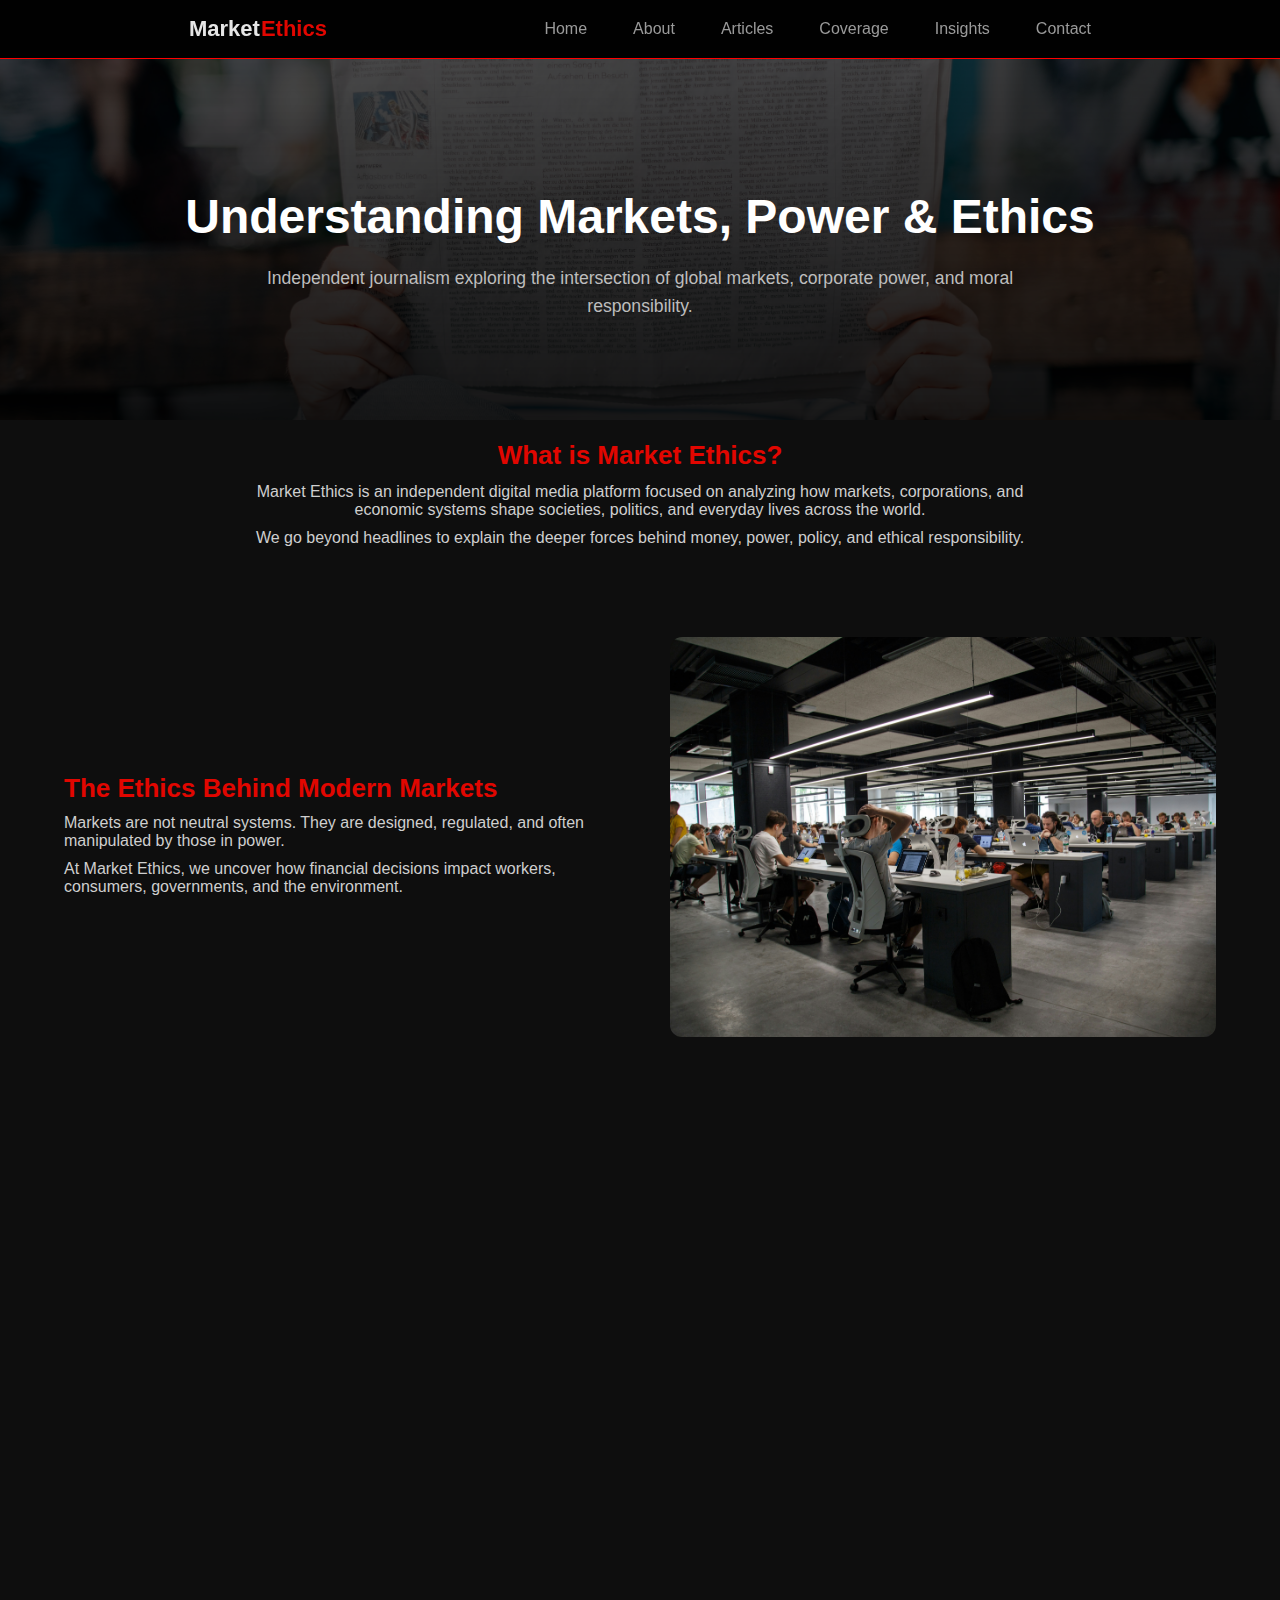
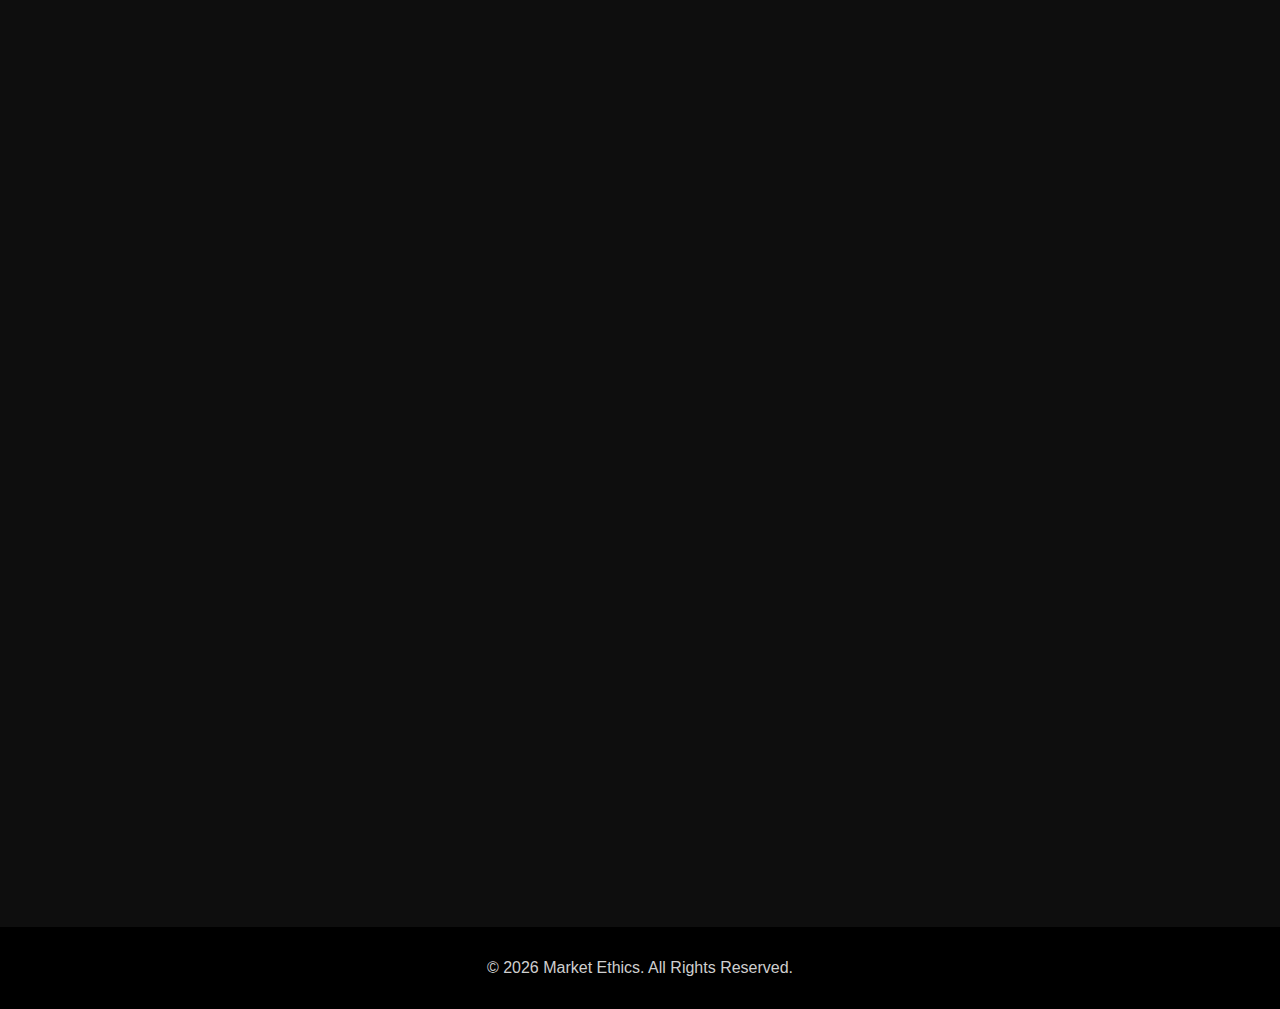
<file: index.html>
<!DOCTYPE html>
<html lang="en">

<head>
  <meta charset="UTF-8">
  <title>Market Ethics | Home</title>
  <meta name="viewport" content="width=device-width, initial-scale=1.0">

  <!-- CSS -->
  <link rel="stylesheet" href="css/style.css">
  <link rel="stylesheet" href="https://cdnjs.cloudflare.com/ajax/libs/font-awesome/6.5.1/css/all.min.css">
</head>

<body>

  <!-- ================= NAVBAR ================= -->
  <header class="navbar">
    <div class="logo">Market<span>Ethics</span></div>

    <button class="menu-btn" aria-label="Menu">
      <i class="fas fa-bars"></i>
    </button>

    <nav class="nav-links">
      <a href="index.html">Home</a>
      <a href="about.html">About</a>
      <a href="article.html">Articles</a>
      <a href="categories.html">Coverage</a>
      <a href="insights.html">Insights</a>
      <a href="contact.html">Contact</a>
    </nav>
  </header>


  <!-- ================= HERO ================= -->
  <section class="hero scroll-fade">
    <div class="container">
      <h2>Understanding Markets, Power & Ethics</h2>
      <p>Independent journalism exploring the intersection of global markets, corporate power, and moral responsibility.
      </p>
    </div>
  </section>

  <!-- ================= FEATURED ================= -->
  <section class="featured container scroll-fade">
    <h3>What is Market Ethics?</h3>
    <p>Market Ethics is an independent digital media platform focused on analyzing how markets, corporations, and
      economic systems shape societies, politics, and everyday lives across the world.</p>
    <p>We go beyond headlines to explain the deeper forces behind money, power, policy, and ethical responsibility.</p>
  </section>

  <!-- ================= SPLIT SECTION ================= -->
  <section class="container split-section reverse scroll-fade">
    <div class="split-image">
      <img src="images/home/home1.jfif" alt="Markets and Ethics">
    </div>
    <div class="split-text">
      <h3>The Ethics Behind Modern Markets</h3>
      <p>Markets are not neutral systems. They are designed, regulated, and often manipulated by those in power.</p>
      <p>At Market Ethics, we uncover how financial decisions impact workers, consumers, governments, and the
        environment.</p>
    </div>
  </section>

  <!-- ================= MISSION ================= -->
  <section class="featured container scroll-fade">
    <h3>Our Mission</h3>
    <p>Our mission is to promote transparency, accountability, and ethical thinking in global business and finance.</p>
    <p>We believe informed citizens are essential for fair markets and sustainable economic systems.</p>
  </section>

  <!-- ================= CATEGORIES ================= -->
  <section class="categories container scroll-fade">
    <h3>Coverage Areas</h3>
    <div class="cat-grid">

      <!-- Category 1 -->
      <div class="cat-card">
        <div class="cat-icon">
          <img src="images/home/icon.webp" alt="Market Analysis Icon">
        </div>
        <h4>Market Analysis</h4>
        <p>In-depth exploration of global markets, trends, and insights.</p>
      </div>

      <!-- Category 2 -->
      <div class="cat-card">
        <div class="cat-icon">
          <img src="images/about/icon.webp" alt="Business Ethics Icon">
        </div>
        <h4>Business Ethics</h4>
        <p>Examining the moral frameworks and corporate responsibility.</p>
      </div>

      <!-- Category 3 -->
      <div class="cat-card">
        <div class="cat-icon">
          <img src="images/home/icon1.avif" alt="Economy & Policy Icon">
        </div>
        <h4>Economy & Policy</h4>
        <p>Analysis of economic decisions, policies, and their impact.</p>
      </div>

      <!-- Category 4 -->
      <div class="cat-card">
        <div class="cat-icon">
          <img src="images/home/icon2.png" alt="Corporate Power Icon">
        </div>
        <h4>Corporate Power</h4>
        <p>Understanding the influence of corporations on society.</p>
      </div>

      <!-- Category 5 -->
      <div class="cat-card">
        <div class="cat-icon">
          <img src="images/about/icon3.webp" alt="Global Trade Icon">
        </div>
        <h4>Global Trade</h4>
        <p>Insights into international trade and market connectivity.</p>
      </div>

      <!-- Category 6 -->
      <div class="cat-card">
        <div class="cat-icon">
          <img src="images/home/icon3.png" alt="Explainers & Deep Dives Icon">
        </div>
        <h4>Explainers & Deep Dives</h4>
        <p>Comprehensive breakdowns of complex market mechanisms.</p>
      </div>

    </div>
  </section>

  <!-- ================= ARTICLES ================= -->
  <section class="articles container scroll-fade">
    <h3>Latest Insights</h3>
    <div class="article-grid">

      <!-- Article 1 -->
      <div class="article-card scroll-fade">
        <img src="images/home/article.jfif" alt="Corporate Power & Influence">
        <h4>Corporate Power & Influence</h4>
        <p>How multinational corporations shape regulations, markets, and public opinion worldwide.</p>
      </div>

      <!-- Article 2 -->
      <div class="article-card scroll-fade">
        <img src="images/home/article1.jfif" alt="Ethics in Global Trade">
        <h4>Ethics in Global Trade</h4>
        <p>Exploring labor rights, supply chains, and the hidden costs of cheap goods.</p>
      </div>

      <!-- Article 3 -->
      <div class="article-card scroll-fade">
        <img src="images/home/article2.jfif" alt="Money & Responsibility">
        <h4>Money & Responsibility</h4>
        <p>When financial decisions carry moral consequences for society.</p>
      </div>

    </div>
  </section>

  <!-- ================= SOCIAL CTA ================= -->
  <section class="social-cta scroll-fade">
    <h3>Connect With Market Ethics</h3>
    <p>Follow us for independent insights and ethical market analysis.</p>
    <div>
      <a href="#"><i class="fab fa-linkedin"></i></a>
      <a href="#"><i class="fab fa-instagram"></i></a>
      <a href="#"><i class="fab fa-facebook"></i></a>
      <a href="#"><i class="fab fa-twitter"></i></a>
      <a href="#"><i class="fab fa-youtube"></i></a>
    </div>
  </section>

  <!-- ================= FOOTER ================= -->
  <footer>
    <p>© 2026 Market Ethics. All Rights Reserved.</p>
  </footer>

  <!-- JS -->
  <script src="js/main.js"></script>

</body>

</html>
</file>
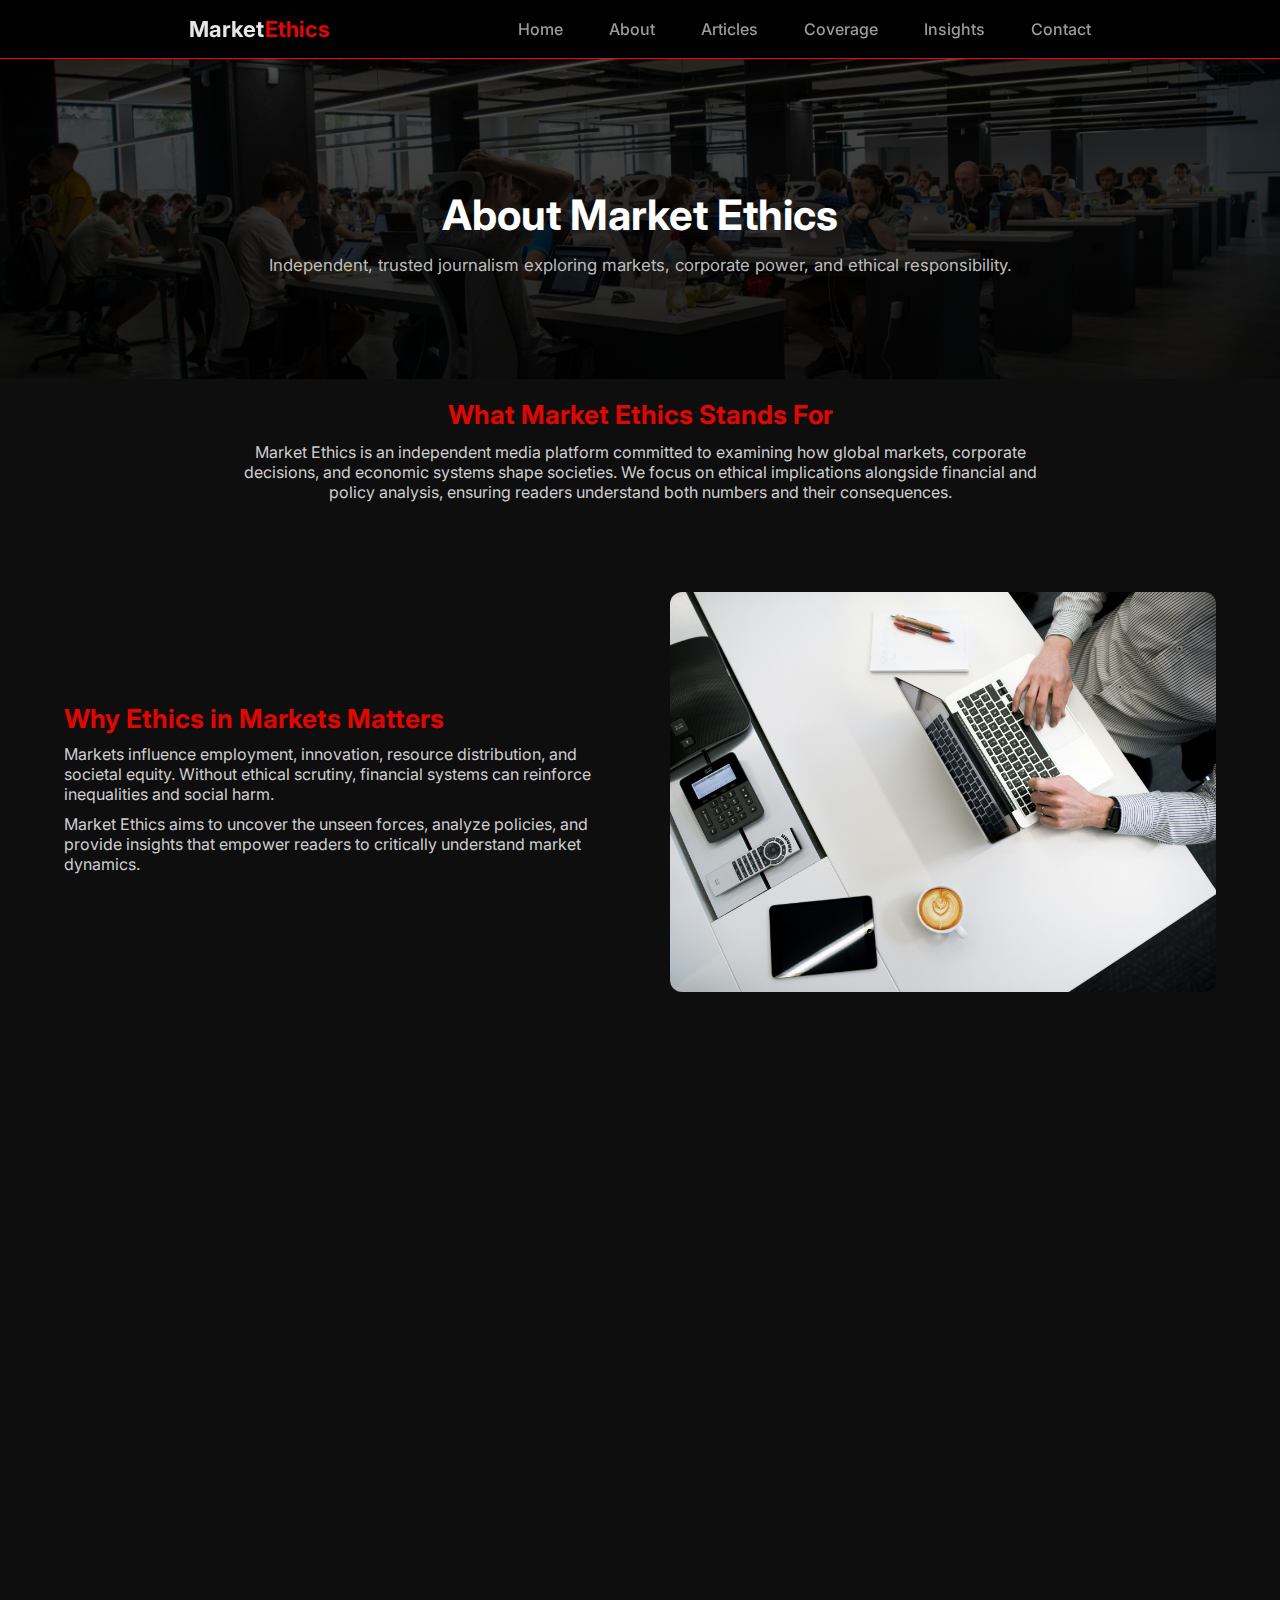
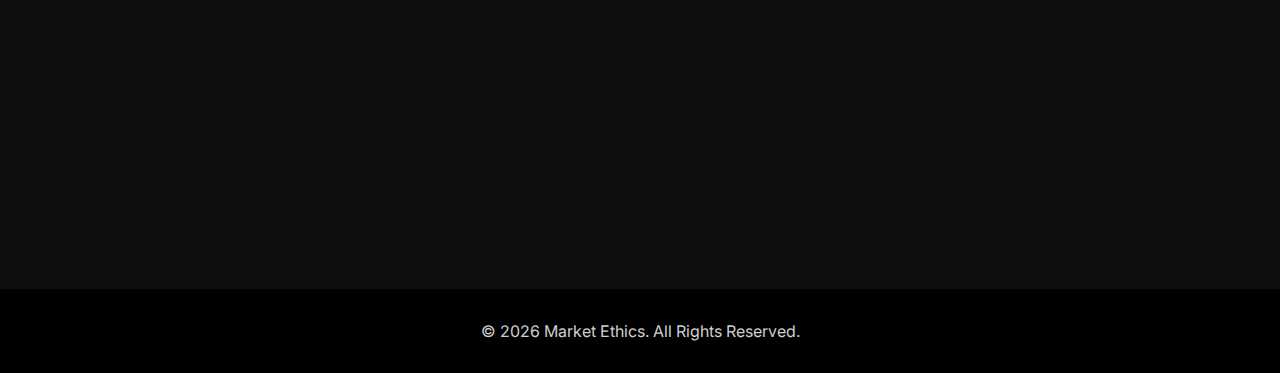
<file: about.html>
<!DOCTYPE html>
<html lang="en">

<head>
  <meta charset="UTF-8">
  <meta name="viewport" content="width=device-width, initial-scale=1.0">
  <title>About Us | Market Ethics</title>

  <!-- Main CSS -->
  <link rel="stylesheet" href="css/style.css">

  <!-- Google Fonts -->
  <link href="https://fonts.googleapis.com/css2?family=Inter:wght@300;400;600;700&display=swap" rel="stylesheet">

  <!-- Font Awesome for social icons -->
  <link rel="stylesheet" href="https://cdnjs.cloudflare.com/ajax/libs/font-awesome/6.5.1/css/all.min.css">
</head>

<body>

  <!-- ================= NAVBAR ================= -->
  <header class="navbar">
    <div class="logo">Market<span>Ethics</span></div>

    <button class="menu-btn" aria-label="Menu">
      <i class="fas fa-bars"></i>
    </button>

    <nav class="nav-links">
      <a href="index.html">Home</a>
      <a href="about.html">About</a>
      <a href="article.html">Articles</a>
      <a href="categories.html">Coverage</a>
      <a href="insights.html">Insights</a>
      <a href="contact.html">Contact</a>
    </nav>
  </header>
  <!-- ================= HERO ================= -->
  <section class="hero about-hero scroll-fade">
    <div class="container">
      <h2>About Market Ethics</h2>
      <p>Independent, trusted journalism exploring markets, corporate power, and ethical responsibility.</p>
    </div>
  </section>

  <!-- ================= WHAT WE STAND FOR ================= -->
  <section class="featured container scroll-fade">
    <h3>What Market Ethics Stands For</h3>
    <p>
      Market Ethics is an independent media platform committed to examining how global markets, corporate decisions,
      and economic systems shape societies. We focus on ethical implications alongside financial and policy analysis,
      ensuring readers understand both numbers and their consequences.
    </p>
  </section>

  <!-- ================= WHY ETHICS MATTERS ================= -->
  <section class="container split-section scroll-fade">
    <div class="split-text">
      <h3>Why Ethics in Markets Matters</h3>
      <p>
        Markets influence employment, innovation, resource distribution, and societal equity. Without ethical scrutiny,
        financial systems can reinforce inequalities and social harm.
      </p>
      <p>
        Market Ethics aims to uncover the unseen forces, analyze policies, and provide insights that empower readers
        to critically understand market dynamics.
      </p>
    </div>
    <div class="split-image">
      <img src="images/about/about1.jfif" alt="Ethics & Markets">
    </div>
  </section>

  <!-- ================= MISSION & VISION ================= -->
  <section class="featured container scroll-fade">
    <h3>Mission & Vision</h3>
    <p><strong>Mission:</strong> To provide clear, research-driven insights into markets, economics, and corporate power
      — without political or commercial bias.</p>
    <p><strong>Vision:</strong> To be a trusted global reference for ethical market analysis, accessible to
      professionals, students, and informed citizens.</p>
  </section>

  <!-- ================= EDITORIAL VALUES ================= -->
  <section class="categories container scroll-fade">
    <h3>Editorial Values</h3>
    <div class="cat-grid">
      <div class="cat-card">
        <div class="cat-icon"><img src='images/about/icon.webp'></div>Neutral & Independent
      </div>
      <div class="cat-card">
        <div class="cat-icon"><img src='images/about/icon1.webp'></div>Research-Based Analysis
      </div>
      <div class="cat-card">
        <div class="cat-icon"><img src='images/about/icon2.webp'></div>Clarity Over Sensationalism
      </div>
      <div class="cat-card">
        <div class="cat-icon"><img src='images/about/icon3.webp'></div>Global Perspective
      </div>
      <div class="cat-card">
        <div class="cat-icon"><img src='images/about/icon4.webp'></div>Accountability & Ethics
      </div>
      <div class="cat-card">
        <div class="cat-icon"><img src='images/about/icon5.webp'></div>Long-Term Thinking
      </div>
    </div>
  </section>

  <!-- ================= SOCIAL CTA ================= -->
  <section class="social-cta scroll-fade">
    <h3>Connect With Market Ethics</h3>
    <p>Follow us for independent insights and ethical market analysis.</p>
    <div class="social-icons">
      <a href="#" aria-label="LinkedIn"><i class="fab fa-linkedin"></i></a>
      <a href="#" aria-label="Instagram"><i class="fab fa-instagram"></i></a>
      <a href="#" aria-label="Facebook"><i class="fab fa-facebook-f"></i></a>
      <a href="#" aria-label="Twitter"><i class="fab fa-twitter"></i></a>
      <a href="#" aria-label="YouTube"><i class="fab fa-youtube"></i></a>
    </div>
  </section>

  <!-- ================= FOOTER ================= -->
  <footer>
    <p>© 2026 Market Ethics. All Rights Reserved.</p>
  </footer>

  <!-- JS -->
  <script src="js/main.js"></script>
</body>

</html>
</file>
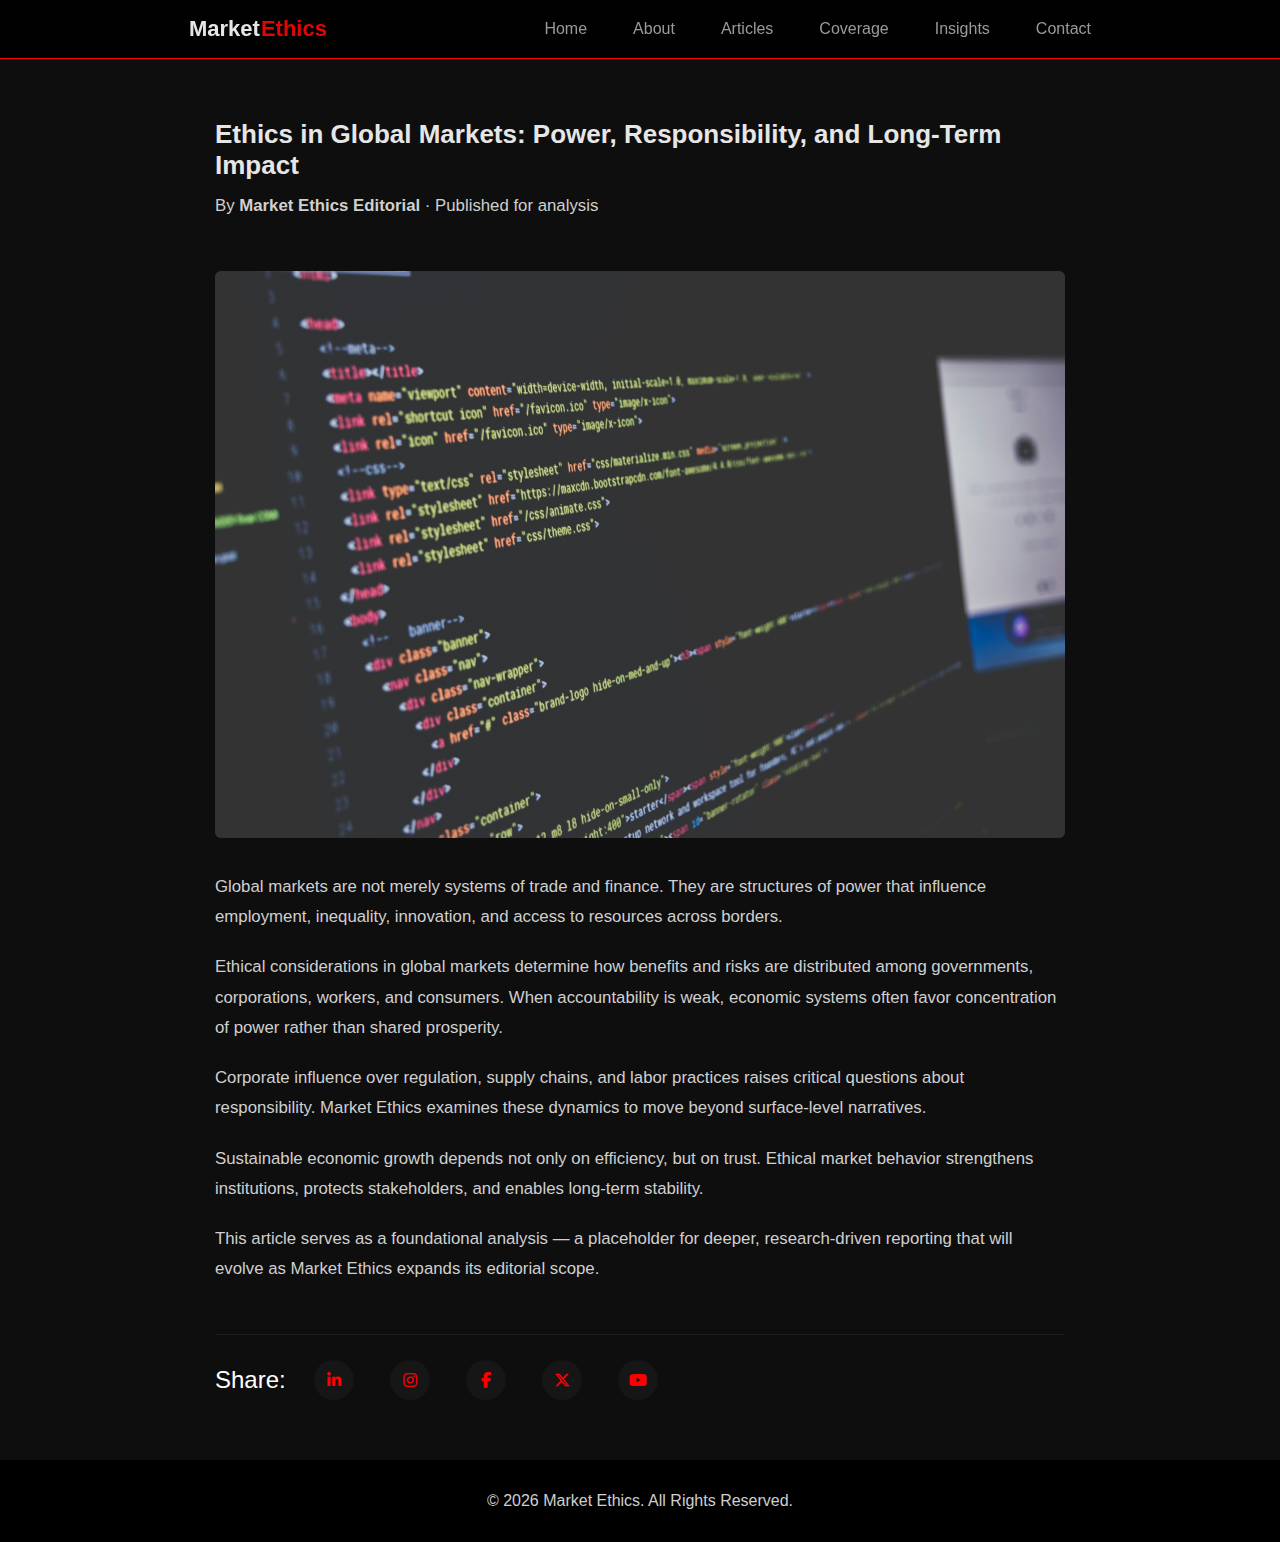
<file: article.html>
<!DOCTYPE html>
<html lang="en">

<head>
  <meta charset="UTF-8">
  <meta name="viewport" content="width=device-width, initial-scale=1.0">
  <title>Ethics in Global Markets | Market Ethics</title>

  <!-- SEO -->
  <meta name="description"
    content="An in-depth analysis of ethics in global markets, corporate power, and economic responsibility.">
  <link rel="stylesheet" href="https://cdnjs.cloudflare.com/ajax/libs/font-awesome/6.5.1/css/all.min.css">

  <link rel="stylesheet" href="css/style.css">
</head>

<body>

  <!-- ================= NAVBAR ================= -->
  <header class="navbar">
    <div class="logo">Market<span>Ethics</span></div>

    <button class="menu-btn" aria-label="Menu">
      <i class="fas fa-bars"></i>
    </button>

    <nav class="nav-links">
      <a href="index.html">Home</a>
      <a href="about.html">About</a>
      <a href="article.html">Articles</a>
      <a href="categories.html">Coverage</a>
      <a href="insights.html">Insights</a>
      <a href="contact.html">Contact</a>
    </nav>
  </header>

  <!-- ================= ARTICLE ================= -->
  <article class="container article-page">

    <!-- Headline -->
    <h1 class="article-title">
      Ethics in Global Markets: Power, Responsibility, and Long-Term Impact
    </h1>

    <!-- Meta -->
    <p class="article-meta">
      By <strong>Market Ethics Editorial</strong> · Published for analysis
    </p>

    <!-- Feature Image -->
    <img src="images/article.jfif" alt="Global Markets Ethics" class="article-feature-image">

    <!-- Long-form Content -->
    <div class="article-content">

      <p>
        Global markets are not merely systems of trade and finance. They are
        structures of power that influence employment, inequality, innovation,
        and access to resources across borders.
      </p>

      <p>
        Ethical considerations in global markets determine how benefits and risks
        are distributed among governments, corporations, workers, and consumers.
        When accountability is weak, economic systems often favor concentration
        of power rather than shared prosperity.
      </p>

      <p>
        Corporate influence over regulation, supply chains, and labor practices
        raises critical questions about responsibility. Market Ethics examines
        these dynamics to move beyond surface-level narratives.
      </p>

      <p>
        Sustainable economic growth depends not only on efficiency, but on trust.
        Ethical market behavior strengthens institutions, protects stakeholders,
        and enables long-term stability.
      </p>

      <p>
        This article serves as a foundational analysis — a placeholder for deeper,
        research-driven reporting that will evolve as Market Ethics expands its
        editorial scope.
      </p>

    </div>


    <div class="article-share">
      <span class="share-label">Share:</span>

      <div class="share-icons">
        <a href="#" aria-label="LinkedIn"><i class="fab fa-linkedin-in"></i></a>
        <a href="#" aria-label="Instagram"><i class="fab fa-instagram"></i></a>
        <a href="#" aria-label="Facebook"><i class="fab fa-facebook-f"></i></a>
        <a href="#" aria-label="Twitter"><i class="fab fa-x-twitter"></i></a>
        <a href="#" aria-label="YouTube"><i class="fab fa-youtube"></i></a>
      </div>
    </div>


  </article>

  <!-- ================= FOOTER ================= -->
  <footer>
    <p>© 2026 Market Ethics. All Rights Reserved.</p>
  </footer>
  <script src="js/main.js"></script>
</body>

</html>
</file>
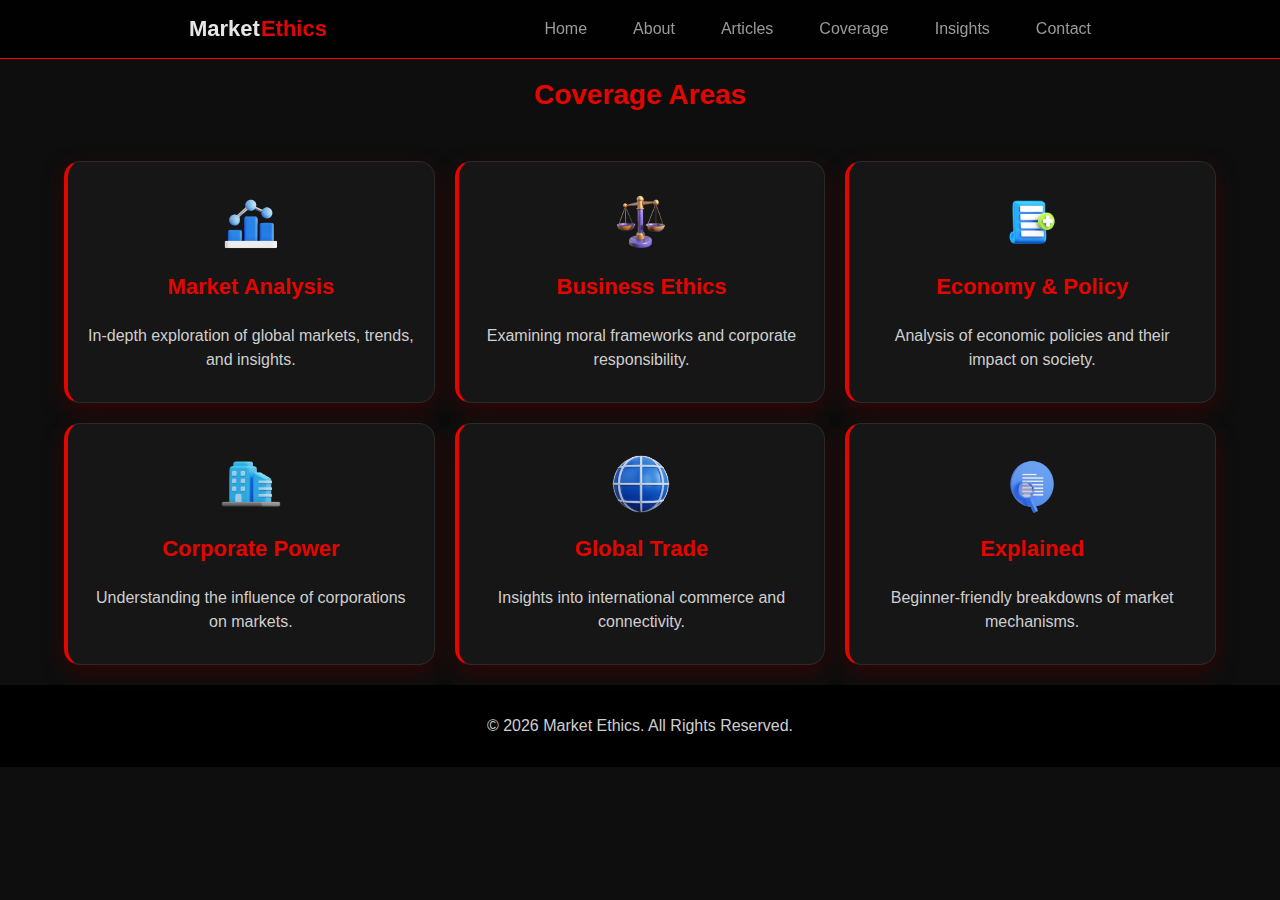
<file: categories.html>
<!DOCTYPE html>
<html lang="en">

<head>
  <meta charset="UTF-8">
  <meta name="viewport" content="width=device-width, initial-scale=1.0">
  <title>Coverage | Market Ethics</title>
 <link rel="stylesheet" href="css/style.css">
  <link rel="stylesheet" href="https://cdnjs.cloudflare.com/ajax/libs/font-awesome/6.5.1/css/all.min.css">
</head>

<body>

  <!-- ================= NAVBAR ================= -->
  <header class="navbar">
    <div class="logo">Market<span>Ethics</span></div>

    <button class="menu-btn" aria-label="Menu">
      <i class="fas fa-bars"></i>
    </button>

    <nav class="nav-links">
      <a href="index.html">Home</a>
      <a href="about.html">About</a>
      <a href="article.html">Articles</a>
      <a href="categories.html">Coverage</a>
      <a href="insights.html">Insights</a>
      <a href="contact.html">Contact</a>
    </nav>
  </header>

  <!-- ================= CATEGORIES ================= -->
  <section class="categories container scroll-fade">
    <h3>Coverage Areas</h3>
    <div class="cat-grid">
      <a href="#" class="cat-card">
        <div class="cat-icon">
          <img src="images/home/icon.webp">
        </div>
        <h4>Market Analysis</h4>
        <p>In-depth exploration of global markets, trends, and insights.</p>
      </a>
      <a href="#" class="cat-card">
        <div class="cat-icon">
          <img src="images/about/icon.webp">
        </div>
        <h4>Business Ethics</h4>
        <p>Examining moral frameworks and corporate responsibility.</p>
      </a>
      <a href="#" class="cat-card">
        <div class="cat-icon">
          <img src="images/home/icon1.avif">
        </div>
        <h4>Economy & Policy</h4>
        <p>Analysis of economic policies and their impact on society.</p>
      </a>
      <a href="#" class="cat-card">
        <div class="cat-icon">
          <img src="images/home/icon2.png">
        </div>
        <h4>Corporate Power</h4>
        <p>Understanding the influence of corporations on markets.</p>
      </a>
      <a href="#" class="cat-card">
        <div class="cat-icon">
          <img src="images/about/icon3.webp">
        </div>
        <h4>Global Trade</h4>
        <p>Insights into international commerce and connectivity.</p>
      </a>
      <a href="#" class="cat-card">
        <div class="cat-icon">
          <img src="images/home/icon3.png">
        </div>
        <h4>Explained</h4>
        <p>Beginner-friendly breakdowns of market mechanisms.</p>
      </a>
    </div>
  </section>

  <!-- ================= FOOTER ================= -->
  <footer>
    <p>© 2026 Market Ethics. All Rights Reserved.</p>
  </footer>

  <script src="js/main.js"></script>
</body>

</html>
</file>
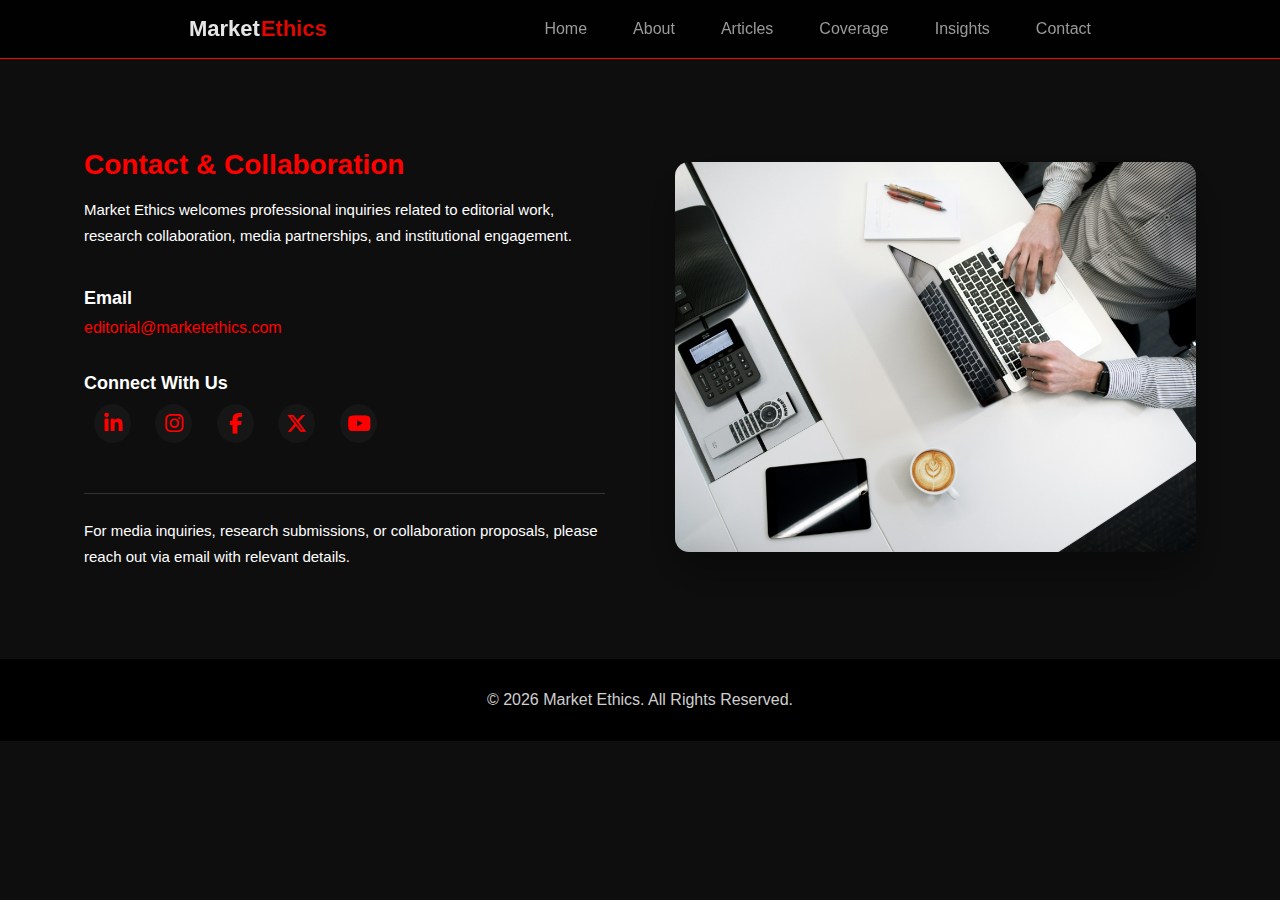
<file: contact.html>
<!DOCTYPE html>
<html lang="en">

<head>
  <meta charset="UTF-8">
  <title>Market Ethics | Home</title>
  <meta name="viewport" content="width=device-width, initial-scale=1.0">
  <link rel="stylesheet" href="css/style.css">
  <link rel="stylesheet" href="https://cdnjs.cloudflare.com/ajax/libs/font-awesome/6.5.1/css/all.min.css">

</head>

<body>
  <header class="navbar">
    <div class="logo">Market<span>Ethics</span></div>

    <button class="menu-btn" aria-label="Menu">
      <i class="fas fa-bars"></i>
    </button>

    <nav class="nav-links">
      <a href="index.html">Home</a>
      <a href="about.html">About</a>
      <a href="article.html">Articles</a>
      <a href="categories.html">Coverage</a>
      <a href="insights.html">Insights</a>
      <a href="contact.html">Contact</a>
    </nav>
  </header>

  <!-- CONTACT SECTION -->
  <section class="container contact-section fade-up">

    <div class="contact-grid">

      <!-- LEFT : CONTENT -->
      <div class="contact-content">
        <h2>Contact & Collaboration</h2>

        <p class="contact-intro">
          Market Ethics welcomes professional inquiries related to editorial work,
          research collaboration, media partnerships, and institutional engagement.
        </p>

        <!-- EMAIL -->
        <div class="contact-block">
          <h4>Email</h4>
          <a href="mailto:editorial@marketethics.com">
            editorial@marketethics.com
          </a>
        </div>

        <!-- SOCIAL -->
        <div class="contact-block">
          <h4>Connect With Us</h4>

          <div class="social-cta scroll-fade" style="text-align: start;">
            <a href="#"><i class="fab fa-linkedin-in"></i></a>
            <a href="#"><i class="fab fa-instagram"></i></a>
            <a href="#"><i class="fab fa-facebook-f"></i></a>
            <a href="#"><i class="fab fa-x-twitter"></i></a>
            <a href="#"><i class="fab fa-youtube"></i></a>
          </div>
        </div>

        <!-- CTA -->
        <div class="contact-cta">
          <p>
            For media inquiries, research submissions, or collaboration proposals,
            please reach out via email with relevant details.
          </p>
        </div>
      </div>

      <!-- RIGHT : IMAGE -->
      <div class="contact-image">
        <img src="images/contact.jfif" alt="Professional collaboration">
      </div>

    </div>

  </section>


  <footer>
    <p>© 2026 Market Ethics. All Rights Reserved.</p>
  </footer>
  <script src="js/main.js"></script>
</body>

</html>
</file>
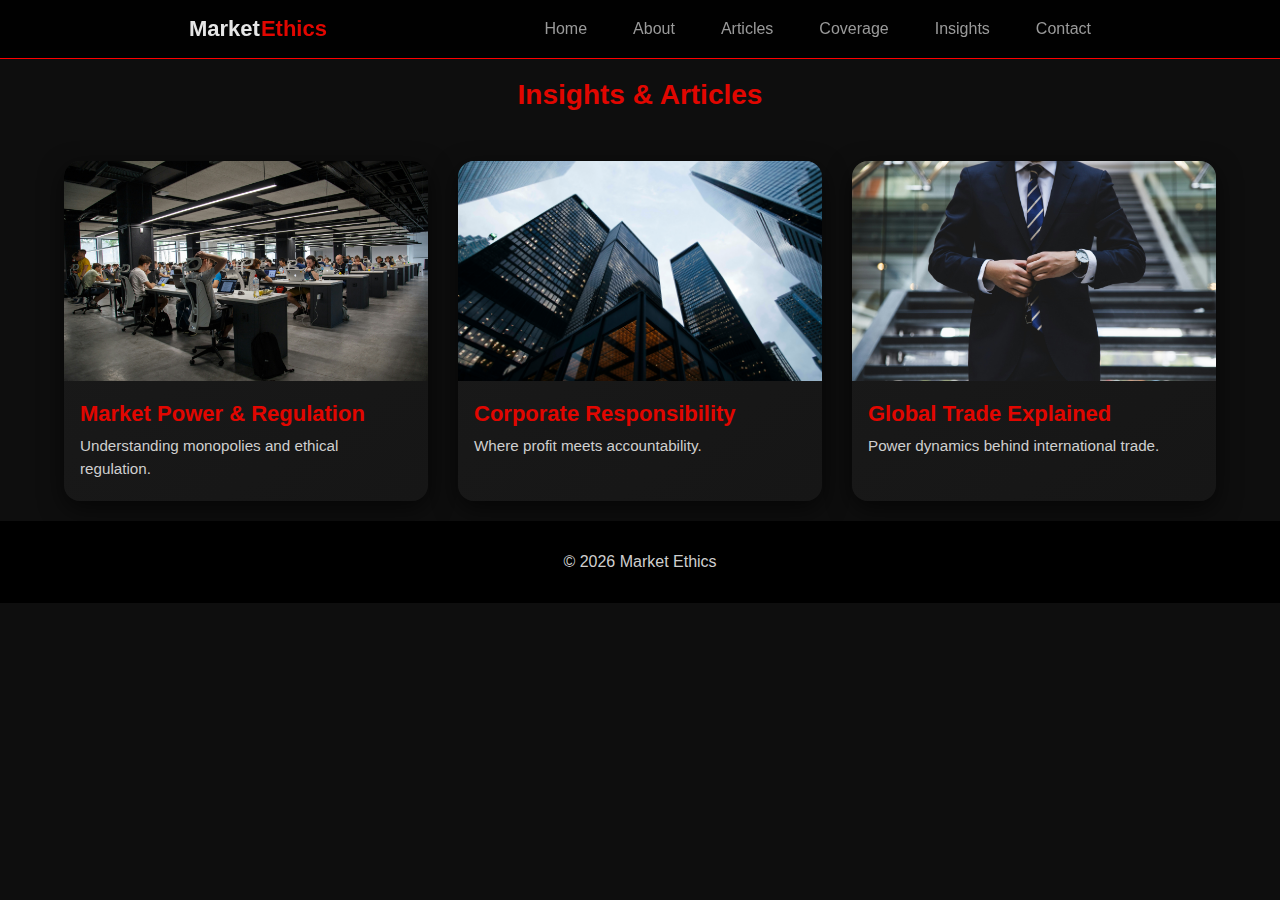
<file: insights.html>
<!DOCTYPE html>
<html lang="en">

<head>
  <meta charset="UTF-8">
  <meta name="viewport" content="width=device-width, initial-scale=1.0">
  <title>Insights | Market Ethics</title>
  <link rel="stylesheet" href="css/style.css">
  <link rel="stylesheet" href="https://cdnjs.cloudflare.com/ajax/libs/font-awesome/6.5.1/css/all.min.css">
</head>

<body>

  <!-- ================= NAVBAR ================= -->
  <header class="navbar">
    <div class="logo">Market<span>Ethics</span></div>

    <button class="menu-btn" aria-label="Menu">
      <i class="fas fa-bars"></i>
    </button>

    <nav class="nav-links">
      <a href="index.html">Home</a>
      <a href="about.html">About</a>
      <a href="article.html">Articles</a>
      <a href="categories.html">Coverage</a>
      <a href="insights.html">Insights</a>
      <a href="contact.html">Contact</a>
    </nav>
  </header>

  <!-- INSIGHTS & ARTICLES SECTION -->
  <section class="articles container fade-up">
    <h3>Insights & Articles</h3>

    <div class="article-grid">
      <!-- Article 1 -->
      <div class="article-card">
        <img src="images/insight/in.jfif" alt="Market Power & Regulation">
        <h4>Market Power & Regulation</h4>
        <p>Understanding monopolies and ethical regulation.</p>
      </div>

      <!-- Article 2 -->
      <div class="article-card">
        <img src="images/insight/in1.jfif" alt="Corporate Responsibility">
        <h4>Corporate Responsibility</h4>
        <p>Where profit meets accountability.</p>
      </div>

      <!-- Article 3 -->
      <div class="article-card">
        <img src="images/insight/in2.jfif" alt="Global Trade Explained">
        <h4>Global Trade Explained</h4>
        <p>Power dynamics behind international trade.</p>
      </div>
    </div>
  </section>

  <!-- FOOTER -->
  <footer>
    <p>© 2026 Market Ethics</p>
  </footer>

  <script src="js/main.js"></script>
</body>

</html>
</file>
<file: css/style.css>
* {
  margin: 0;
  padding: 0;
  box-sizing: border-box;
  font-family: 'Inter', sans-serif;
}

html {
  scroll-behavior: smooth;
}

body {
  background: #0e0e0e;
  color: #e6e6e6;
  /* line-height: 1.7; */
  overflow-x: hidden;
}

/* ========== VARIABLES ========== */
:root {
  --black: #000;
  --dark: #0e0e0e;
  --card: #161616;
  --grey: #9a9a9a;
  --light: #cfcfcf;
  --red: #e10600;
}

/* ========== GLOBAL ========== */
.container {
  width: 90%;
  max-width: 1200px;
  margin: auto;
}

section {
  padding: 20px 0;
  /* Proper spacing instead of margin */
}

h2 {
  font-size: 42px;
  font-weight: 700;
}

h3 {
  font-size: 26px;
  margin-bottom: 12px;
}

p {
  color: var(--light);
  font-size: 1rem;
}

.navbar {
  display: flex;
  align-items: center;
  justify-content: space-between;
  /* left-right space */
  padding: 16px 24px;
  /* dono side proper space */
  background: #fff;
}

.logo {
  font-size: 22px;
  font-weight: 700;
}

.menu-btn {
  background: none;
  border: none;
  cursor: pointer;
  font-size: 22px;
}

/* Desktop */
.nav-links {
  display: flex;
  gap: 24px;
}

/* Mobile */
@media (max-width: 768px) {
  .nav-links {
    display: none;
  }

  .menu-btn {
    display: block;
  }

  .navbar {
    position: sticky;
    top: 0;
    z-index: 999;
    background: rgba(0, 0, 0, 0.9);
    backdrop-filter: blur(6px);
    padding: 16px 24px !important;
    display: flex;
    justify-content: space-between;
    align-items: center;
    border-bottom: 1px solid red;
    transition: box-shadow 0.3s ease;
  }
}


/* ========== NAVBAR ========== */

.navbar {
  position: sticky;
  top: 0;
  z-index: 999;
  background: rgba(0, 0, 0, 0.9);
  backdrop-filter: blur(6px);
  padding: 16px 189px;
  display: flex;
  justify-content: space-between;
  align-items: center;
  border-bottom: 1px solid red;
  transition: box-shadow 0.3s ease;
}

.navbar.scrolled {
  box-shadow: 0 6px 20px rgba(0, 0, 0, 0.6);
}

.logo {
  font-size: 22px;
  font-weight: 700;
}

.logo span {
  color: var(--red);
  padding: 1px;
}

.nav-links a {
  color: var(--grey);
  margin-left: 22px;
  text-decoration: none;
  font-weight: 500;
  position: relative;
}

.nav-links a::after {
  content: "";
  position: absolute;
  width: 0;
  height: 2px;
  background: var(--red);
  left: 0;
  bottom: -6px;
  transition: width 0.3s;
}

.nav-links a:hover::after {
  width: 100%;
}

.menu-btn {
  display: none;
  background: none;
  border: none;
  color: #fff;
  font-size: 24px;
  cursor: pointer;
}

.menu-btn i {
  font-size: 24px;
  color: #fff;
  /* theme ke hisab se */
}



/* .menu-btn {
  display: none;
  background: none;
  border: none;
  color: #fff;
  font-size: 24px;
  cursor: pointer;
} */

/* ========== HERO ========== */
/* ========== HERO SECTION ========== */
.hero {
  padding: 130px 20px 100px;
  background:
    linear-gradient(rgba(0, 0, 0, 0.7), rgba(0, 0, 0, 0.9)),
    url("../images/home/home.jfif") center/cover no-repeat;
  text-align: center;
  animation: zoomBg 12s infinite alternate;
  display: flex;
  flex-direction: column;
  justify-content: center;
  /* min-height: 80vh; */
}

@keyframes zoomBg {
  from {
    background-size: 100%;
  }

  to {
    background-size: 110%;
  }
}

.hero h2 {
  font-size: 48px;
  font-weight: 700;
  color: #fff;
  animation: fadeUp 1s ease forwards;
}

/* Category Icon Image */
.cat-icon img {
  width: 60px;
  /* desired width */
  height: 60px;
  /* desired height */
  object-fit: contain;
  /* maintain aspect ratio */
  display: block;
  margin: 0 auto;
  /* center inside icon container */
}


.hero p {
  max-width: 850px;
  margin: 20px auto 0;
  color: #bdbdbd;
  font-size: 1.1rem;
  line-height: 1.6;
  animation: fadeUp 1.2s ease forwards;
}

/* ========== RESPONSIVE HERO ========== */
@media(max-width: 1024px) {
  .hero {
    padding: 100px 20px 80px;
  }

  .hero h2 {
    font-size: 40px;
  }

  .hero p {
    font-size: 1rem;
  }
}

@media(max-width: 768px) {
  .hero {
    padding: 90px 15px 70px;
    min-height: 50vh !important;
  }

  .hero h2 {
    font-size: 32px;
  }

  .hero p {
    font-size: 0.95rem;
  }
}

@media(max-width: 480px) {
  .hero {
    padding: 19px 12px 60px;
    min-height: 50vh !important;
  }

  .hero h2 {
    font-size: 25px;
  }

  .hero p {
    font-size: 0.9rem;
  }
}


/* ========== FEATURED ========== */
.featured {
  text-align: center;
}

.featured h3 {
  color: var(--red);
}

.featured p {
  max-width: 800px;
  margin: 10px auto;
}

/* ========== SPLIT SECTION ========== */
.split-section {
  display: grid;
  grid-template-columns: 1fr 1fr;
  align-items: center;
  gap: 50px;
  padding: 60px 0;
}

.reverse {
  direction: rtl;
}

.reverse>* {
  direction: ltr;
}

.split-image img {
  width: 100%;
  height: 360px;
  object-fit: cover;
  border-radius: 12px;
  transition: transform 0.5s ease;
}

.split-image img:hover {
  transform: scale(1.05);
}

.split-text h3 {
  color: var(--red);
  margin-bottom: 10px;
}

.split-text p {
  margin-bottom: 10px;
  color: #cfcfcf;
}

/* ========== CATEGORIES ========== */
/* ========== CATEGORIES – 6 CARD GRID (UPGRADED) ========== */
.categories h3 {
  text-align: center;
  color: var(--red);
  margin-bottom: 50px;
  font-size: 28px;
}

.cat-grid {
  display: grid;
  grid-template-columns: repeat(3, 1fr);
  /* 3 columns */
  gap: 30px;
  justify-items: center;
}

.cat-card {
  background: linear-gradient(145deg, #1a1a1a, #161616);
  border-radius: 16px;
  padding: 32px 24px;
  text-align: center;
  box-shadow: 0 8px 20px rgb(72 2 2 / 60%);
  border: 1px solid #2a2a2a;
  transition: all 0.4s ease;
}

.cat-card:hover {
  transform: translateY(-10px) scale(1.05);
  box-shadow: 0 20px 50px rgba(0, 0, 0, 0.8);
  border-color: var(--red);
}

.cat-icon {
  font-size: 50px;
  margin-bottom: 18px;
  display: inline-block;
  transition: transform 0.4s ease;
}

.cat-card:hover .cat-icon {
  transform: rotate(15deg) scale(1.1);
}

.cat-card h4 {
  color: var(--red);
  font-size: 22px;
  margin-bottom: 12px;
}

.cat-card p {
  color: #cfcfcf;
  font-size: 1rem;
  line-height: 1.5;
}

/* ===== RESPONSIVE ===== */
@media(max-width: 1024px) {
  .cat-grid {
    grid-template-columns: repeat(2, 1fr);
    /* 2 columns on medium screens */
  }
}

@media(max-width: 700px) {
  .cat-grid {
    grid-template-columns: 1fr;
    /* 1 column on small screens */
  }
}


/* ========== ARTICLES ========== */
/* ========== ARTICLES SECTION ========== */
.articles h3 {
  text-align: center;
  color: var(--red);
  margin-bottom: 50px;
  font-size: 28px;
}

.article-grid {
  display: grid;
  grid-template-columns: repeat(3, 1fr);
  gap: 30px;
}

.article-card {
  background: linear-gradient(145deg, #1a1a1a, #161616);
  border-radius: 16px;
  overflow: hidden;
  box-shadow: 0 8px 25px rgba(0, 0, 0, 0.6);
  transition: transform 0.4s ease, box-shadow 0.4s ease;
}

.article-card img {
  width: 100%;
  height: 220px;
  object-fit: cover;
  transition: transform 0.5s ease;
}

.article-card:hover img {
  transform: scale(1.05);
}

.article-card h4 {
  padding: 16px 16px 8px;
  color: var(--red);
  font-size: 22px;
}

.article-card p {
  padding: 0 16px 20px;
  color: #cfcfcf;
  font-size: 0.95rem;
  line-height: 1.5;
}

.article-card:hover {
  transform: translateY(-10px);
  box-shadow: 0 20px 50px rgba(0, 0, 0, 0.8);
}

/* ===== RESPONSIVE ===== */
@media(max-width: 1024px) {
  .article-grid {
    grid-template-columns: repeat(2, 1fr);
  }
}

@media(max-width: 700px) {
  .article-grid {
    grid-template-columns: 1fr;
  }

  .article-card img {
    height: 200px;
  }
}


/* ========== SOCIAL CTA ========== */
.social-cta {
  text-align: center;
  /* padding: 60px 20px; */
}

.social-cta h3 {
  color: var(--red);
}

.social-cta p {
  margin-bottom: 30px;
  color: #bdbdbd;
  padding: 3px;
}

.social-cta a {
  display: inline-flex;
  align-items: center;
  justify-content: center;
     width: 37px;
    height: 39px;
  margin-top: 6px;
  margin: 0 10px;
  border-radius: 50%;
  background: #161616;
  color: var(--red);
  font-size: 1.3rem;
  transition: all 0.35s ease;
}

.social-cta a:hover {
  background: var(--red);
  color: #fff;
  transform: translateY(-6px) rotate(6deg);
}

/* ========== FOOTER ========== */
footer {
  background: #000;
  text-align: center;
  padding: 32px;
  color: #777;
}

/* ========== SCROLL ANIMATION ========== */
.scroll-fade {
  opacity: 0;
  transform: translateY(40px);
  transition: all 0.9s ease;
}

.scroll-fade.show {
  opacity: 1;
  transform: translateY(0);
}

/* ========== KEYFRAMES ========== */
@keyframes fadeUp {
  from {
    opacity: 0;
    transform: translateY(30px);
  }

  to {
    opacity: 1;
    transform: translateY(0);
  }
}

/* ========== RESPONSIVE ========== */
@media(max-width: 900px) {
  .split-section {
    grid-template-columns: 1fr;
    gap: 30px;
  }

  .split-image img {
    height: 260px;
  }
}

@media(max-width: 768px) {
  h2 {
    font-size: 30px;
  }

  .menu-btn {
    display: block;
  }

  .nav-links {
    position: absolute;
    top: 60px;
    right: 0;
    background: #000;
    width: 100%;
    display: none;
    flex-direction: column;
    text-align: center;
  }

  .nav-links a {
    padding: 16px;
    display: block;
    margin: 0;
  }

  .nav-links.active {
    display: flex;
  }
}

/* ================= HERO ================= */
.about-hero {
  /* padding: 120px 20px 100px; */
  background: linear-gradient(rgba(0, 0, 0, 0.7), rgba(0, 0, 0, 0.85)),
    url("../images/about/about.jfif") center/cover no-repeat;
  text-align: center;
  display: flex;
  flex-direction: column;
  justify-content: center;
  /* min-height: 70vh; */
}

.about-hero h2 {
  font-size: 42px;
  font-weight: 700;
  color: #fff;
  margin-bottom: 12px;
}

.about-hero p {
  max-width: 800px;
  margin: 0 auto;
  color: #bdbdbd;
  font-size: 1.05rem;
  line-height: 1.6;
}

/* ================= SPLIT SECTION ================= */
.split-section {
  display: flex;
  gap: 60px;
  align-items: center;
  flex-wrap: wrap;
}

.split-section .split-text {
  flex: 1;
  min-width: 300px;
}

.split-section .split-image {
  flex: 1;
  min-width: 300px;
}

.split-section .split-image img {
  width: 100%;
  height: 400px;
  object-fit: cover;
  border-radius: 12px;
}

/* ================= EDITORIAL VALUES ================= */
.cat-grid {
  display: grid;
  grid-template-columns: repeat(3, 1fr);
  /* 3 cards per row */
  grid-auto-rows: 1fr;
  /* makes all rows equal height */
  justify-items: stretch;
  /* stretch cards to fill column width */
  gap: 20px;
  margin-top: 20px;
}

.cat-card {
  background: #161616;
  padding: 30px 20px;
  border-left: 4px solid #e10600;
  display: flex;
  flex-direction: column;
  /* icon above text */
  align-items: center;
  justify-content: center;
  gap: 12px;
  font-weight: 500;
  font-size: 1rem;
  text-align: center;
  transition: all 0.3s ease;
  width: 100%;
  /* stretch to fill grid column */
  min-height: 150px;
  /* uniform height */
}

.cat-card:hover {
  transform: translateY(-6px);
  background: #1d1d1d;
}

.cat-icon {
  font-size: 2rem;
  margin-bottom: 10px;
}


/* Responsive adjustments */
@media(max-width: 900px) {
  .cat-grid {
    grid-template-columns: repeat(1, 1fr);
  }
}



/* ================= SOCIAL CTA ================= */
.social-links {
  display: flex;
  justify-content: center;
  gap: 14px;
  margin-top: 20px;
}

.social-links a {
  display: flex;
  justify-content: center;
  align-items: center;
  width: 48px;
  height: 48px;
  color: #e10600;
  background: #161616;
  border-radius: 50%;
  font-size: 1.3rem;
  transition: all 0.35s ease;
}

.social-links a:hover {
  background: #e10600;
  color: #fff;
  transform: translateY(-5px) rotate(5deg);
}

/* ================= RESPONSIVE ================= */
@media(max-width: 900px) {
  .split-section {
    flex-direction: column-reverse;
  }

  .split-section .split-image img {
    height: 280px;
  }
}

@media(max-width: 768px) {
  .about-hero h2 {
    font-size: 29px;
  }

  .about-hero p {
    font-size: 0.95rem;
  }
}

a {
  text-decoration: none;
}

/* ARTICLE PAGE */
.article-page {
  max-width: 850px;
  margin: 60px auto;
}

.article-page h1 {
  font-size:26px;
  margin-bottom: 10px;
}

.article-meta {
  color: #9e9e9e;
  margin-bottom: 25px;
  font-size: 0.9rem;
}

.article-page img {
  width: 100%;
  border-radius: 6px;
  margin: 30px 0;
}

.article-page p {
  font-size: 1.05rem;
  line-height: 1.8;
  margin-bottom: 20px;
  color: #d0d0d0;
}

.article-share {
  display: flex;
  align-items: center;
  gap: 18px;
  margin-top: 50px;
  padding-top: 25px;
  border-top: 1px solid #1e1e1e;
}

.share-label {
  font-size: 24px;
  color: #fff;
  font-weight: 500;
}

.share-icons {
  display: flex;
  gap: 14px;
}

.share-icons a {
  display: inline-flex;
  align-items: center;
  justify-content: center;
  width: 48px;
  height: 48px;
  margin: 0 10px;
  border-radius: 50%;
  background: #161616!important;
  color: red!important;
  font-size: 1.3rem;
  transition: all 0.35s ease;
}

.share-icons a:hover {
  background: #e10600;
  color: #ffffff;
  border-color: #e10600;
}

/* Mobile */
@media (max-width: 768px) {
  .article-share {
    flex-wrap: wrap;
    gap: 12px;
  }
}

/* ===============================
   CONTACT PAGE
================================ */

/* ================= CONTACT SECTION ================= */
.contact-section {
  max-width: 1200px;
  margin: 90px auto;
  padding: 0 20px;
}

/* HEADING */
.contact-section h2 {
  font-size: 28px;
  font-weight: 600;
  margin-bottom: 16px;
  color: red;
}

/* INTRO */
.contact-intro {
  font-size: 15px;
  line-height: 1.7;
  color: #fff;
  max-width: 720px;
  margin-bottom: 40px;
}

/* ================= GRID ================= */
.contact-grid {
  display: grid;
  grid-template-columns: 1fr 1fr;
  gap: 70px;
  align-items: center;
}

/* ================= CONTENT ================= */
.contact-block {
  margin-bottom: 36px;
}

.contact-block h4 {
  font-size: 18px;
  font-weight: 600;
  margin-bottom: 10px;
  color: #fff;
}

/* EMAIL */
.contact-block a {
  color: red;
  font-weight: 500;
  text-decoration: none;
}

.contact-block a:hover {
  text-decoration: underline;
}

/* ================= SOCIAL ICONS ================= */
.share-icons {
  display: flex;
  gap: 16px;
  flex-wrap: wrap;
}

.share-icons a {
  width: 40px;
  height: 40px;
  border-radius: 50%;
  background: #111;
  color: #fff;
  display: flex;
  align-items: center;
  justify-content: center;
  font-size: 16px;
  transition: all 0.3s ease;
}

.share-icons a:hover {
  background: red;
  transform: translateY(-3px);
}

/* ================= CTA ================= */
.contact-cta {
  margin-top: 50px;
  padding-top: 24px;
  border-top: 1px solid #333;
}

.contact-cta p {
  font-size: 15px;
  color: #fff;
  max-width: 720px;
  line-height: 1.7;
}

/* ================= IMAGE ================= */
.contact-image {
  width: 100%;
}

.contact-image img {
  width: 100%;
  height: auto;
  aspect-ratio: 4 / 3;
  object-fit: cover;
  border-radius: 14px;
  box-shadow: 0 20px 40px rgba(0, 0, 0, 0.35);
  filter: grayscale(15%);
  transition: all 0.4s ease;
}

.contact-image img:hover {
  filter: grayscale(0%);
  transform: scale(1.02);
}

/* ================= RESPONSIVE ================= */
@media (max-width: 992px) {
  .contact-grid {
    gap: 50px;
  }
}

@media (max-width: 768px) {
  .contact-section {
    margin: 60px auto;
  }

  .contact-section h2 {
    font-size: 23px;
  }

  .contact-grid {
    grid-template-columns: 1fr;
    gap: 40px;
  }

  .contact-image {
    order: -1; /* image upar aa jayegi */
  }

  .contact-image img {
    aspect-ratio: 16 / 9;
  }
}

@media (max-width: 480px) {
  .share-icons a {
    width: 36px;
    height: 36px;
    font-size: 14px;
  }
}
</file>
